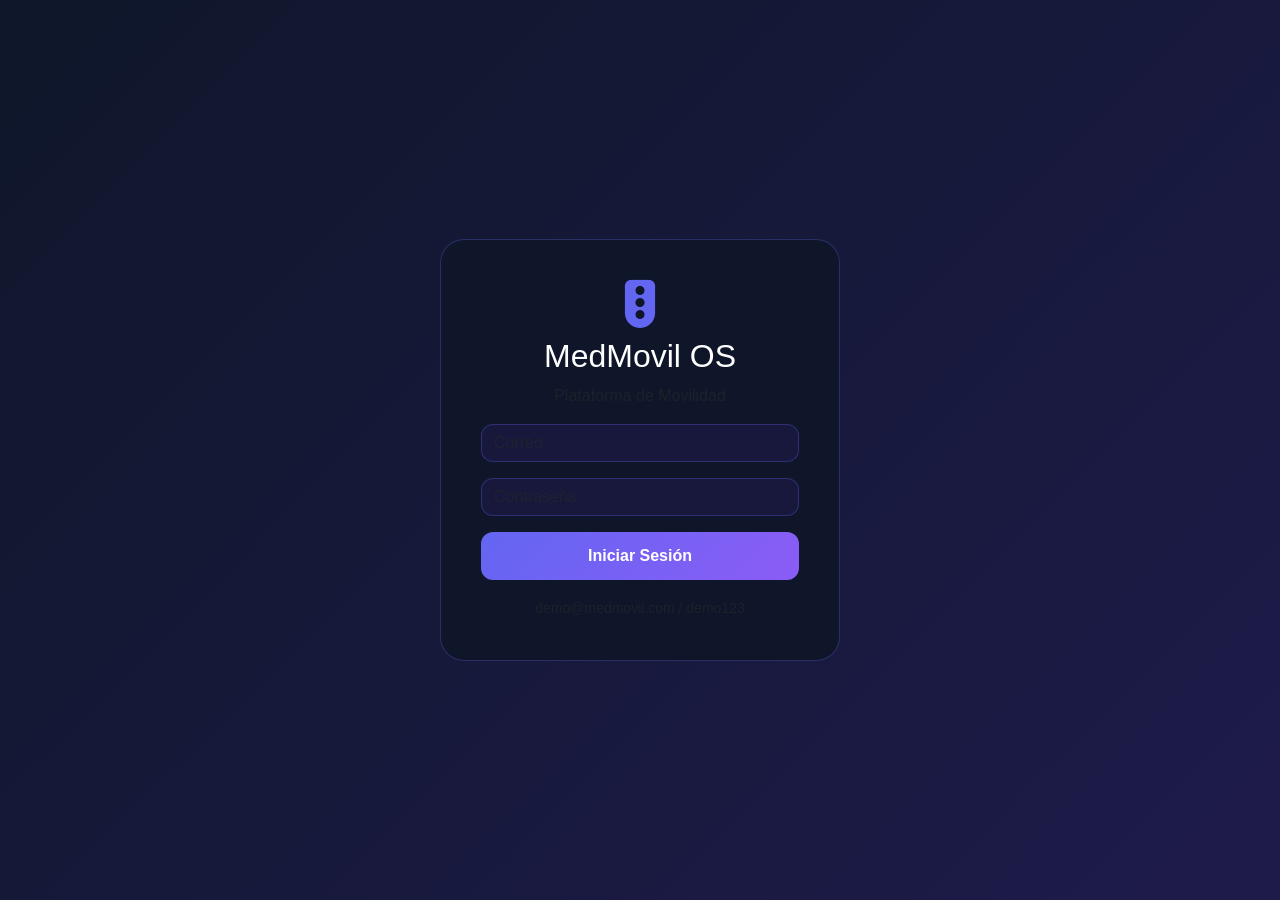
<file: pages/login.html>
﻿<!DOCTYPE html>
<html lang="es">
<head>
    <meta charset="UTF-8">
    <meta name="viewport" content="width=device-width, initial-scale=1.0">
    <title>MedMovil OS - Login</title>
    <link href="https://cdn.jsdelivr.net/npm/bootstrap@5.3.0/dist/css/bootstrap.min.css" rel="stylesheet">
    <link href="https://cdnjs.cloudflare.com/ajax/libs/font-awesome/6.4.0/css/all.min.css" rel="stylesheet">
    <style>
        body { background: linear-gradient(135deg, #0f172a 0%, #1e1b4b 100%); min-height: 100vh; display: flex; align-items: center; justify-content: center; font-family: "Segoe UI", sans-serif; }
        .login-card { background: rgba(15,23,42,0.95); border-radius: 24px; padding: 40px; border: 1px solid rgba(99,102,241,0.3); width: 100%; max-width: 400px; text-align: center; }
        .btn-login { background: linear-gradient(135deg,#6366f1,#8b5cf6); border: none; border-radius: 12px; padding: 12px; width: 100%; color: white; font-weight: bold; }
        .form-control { background: rgba(30,27,75,0.6); border: 1px solid rgba(99,102,241,0.3); color: white; border-radius: 12px; }
        .form-control:focus { background: rgba(30,27,75,0.8); border-color: #6366f1; color: white; }
    </style>
</head>
<body>
    <div class="login-card">
        <i class="fas fa-traffic-light fa-3x" style="color:#6366f1;"></i>
        <h2 class="text-white mt-2">MedMovil OS</h2>
        <p class="text-muted">Plataforma de Movilidad</p>
        <form id="loginForm">
            <div class="mb-3"><input type="email" class="form-control" id="email" placeholder="Correo" required></div>
            <div class="mb-3"><input type="password" class="form-control" id="password" placeholder="Contraseña" required></div>
            <button type="submit" class="btn-login">Iniciar Sesión</button>
        </form>
        <div class="mt-3"><small class="text-muted">demo@medmovil.com / demo123</small></div>
    </div>
    <script src="../js/auth/auth.js"></script>
    <script>
        document.getElementById('loginForm').addEventListener('submit', (e) => {
            e.preventDefault();
            const res = window.auth.login(document.getElementById('email').value, document.getElementById('password').value);
            if(res.success) { window.location.href = '../index.html'; }
            else { alert(res.message); }
        });
    </script>
</body>
</html>
</file>
